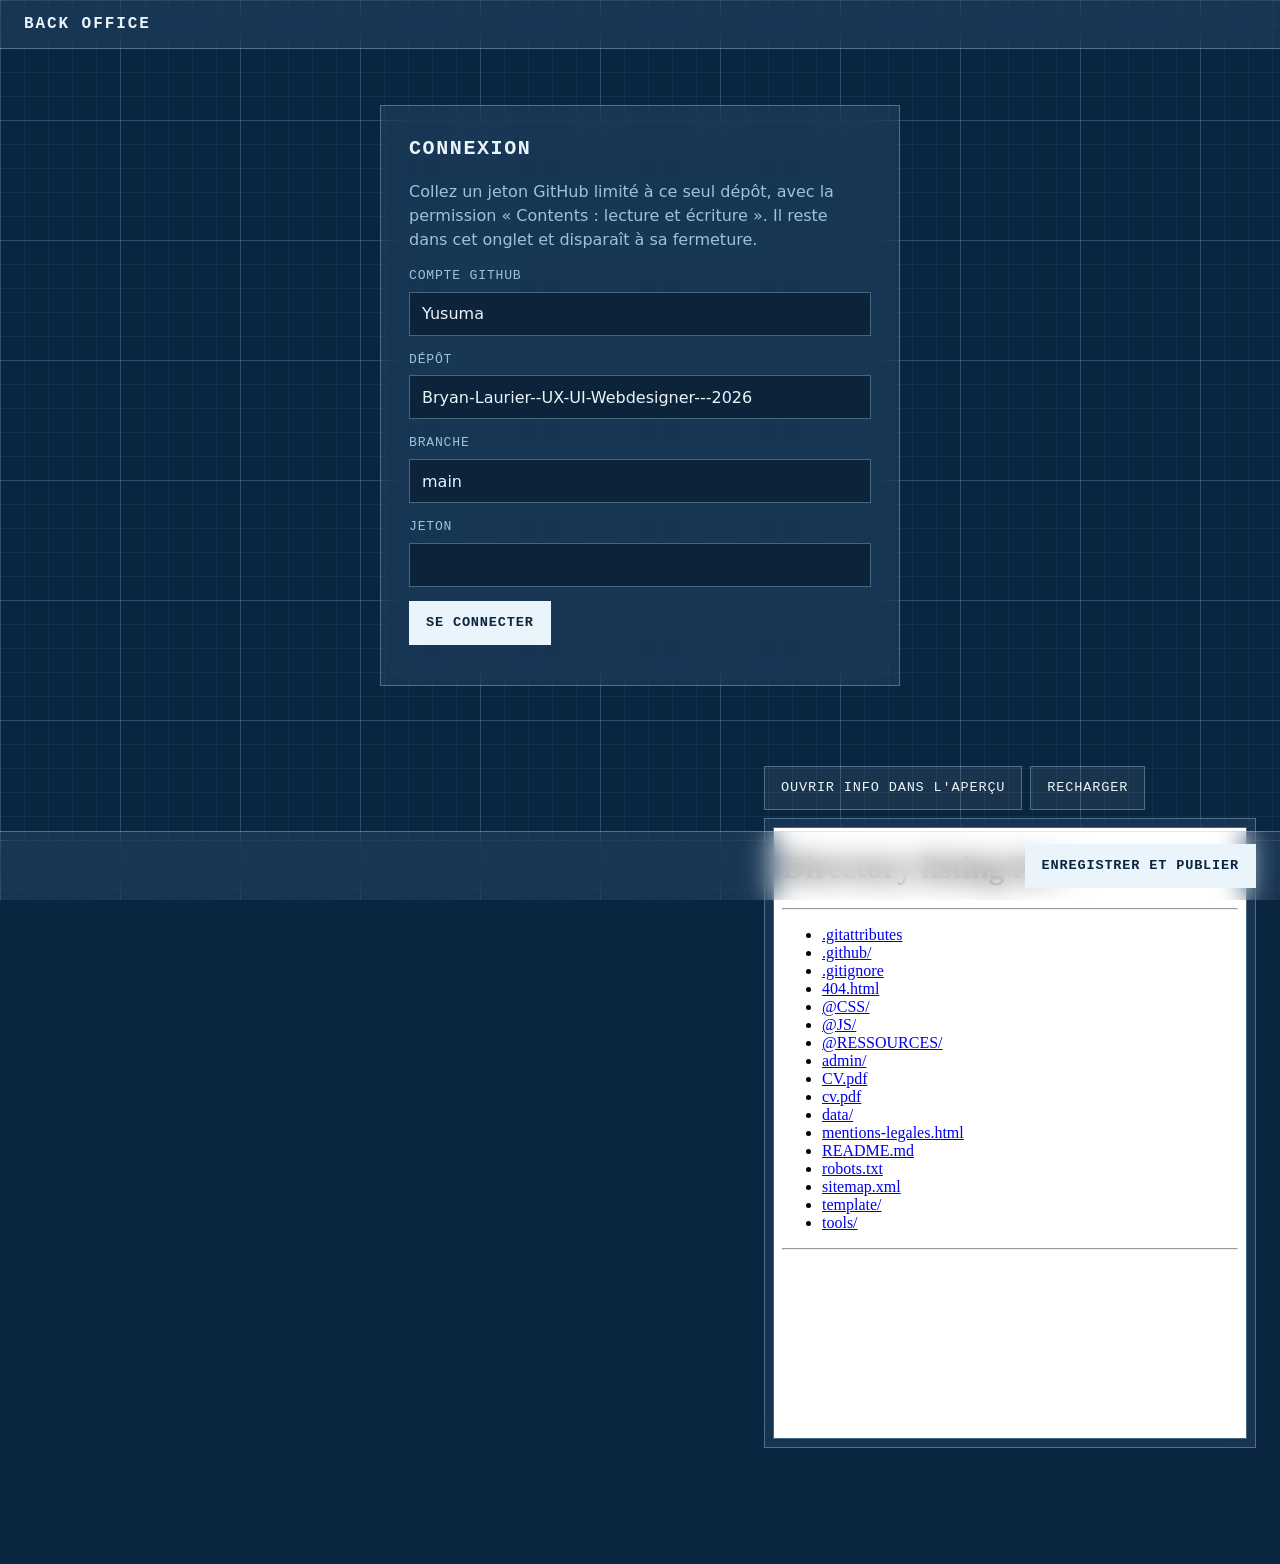
<file: admin/index.html>
<!DOCTYPE html>
<html lang="fr">
<head>
<meta charset="UTF-8">
<meta name="viewport" content="width=device-width, initial-scale=1.0">
<meta name="robots" content="noindex, nofollow">
<meta http-equiv="Content-Security-Policy" content="default-src 'none'; script-src 'self'; style-src 'self'; img-src 'self' blob: data:; connect-src https://api.github.com; frame-src 'self'; base-uri 'none'; form-action 'none'">
<title>Back office | Bryan Laurier</title>
<link rel="stylesheet" href="admin.css">
</head>
<body>
<header class="top"><strong>Back office</strong><span id="who"></span><button id="logout" hidden type="button">Se déconnecter</button></header>

<section id="login" class="panel">
  <h1>Connexion</h1>
  <p>Collez un jeton GitHub limité à ce seul dépôt, avec la permission « Contents : lecture et écriture ». Il reste dans cet onglet et disparaît à sa fermeture.</p>
  <label>Compte GitHub <input id="owner" value="Yusuma" autocomplete="off"></label>
  <label>Dépôt <input id="repo" value="Bryan-Laurier--UX-UI-Webdesigner---2026" autocomplete="off"></label>
  <label>Branche <input id="branch" value="main" autocomplete="off"></label>
  <label>Jeton <input id="token" type="password" autocomplete="off"></label>
  <button id="connect" type="button" class="primary">Se connecter</button>
  <p id="loginMsg" role="status"></p>
</section>

<div id="app" hidden>
  <nav id="tabs" aria-label="Sections"></nav>
  <main id="form"></main>
  <aside id="preview">
    <div class="pv-bar"><button id="pvInfo" type="button">Ouvrir Info dans l'aperçu</button><button id="pvReload" type="button">Recharger</button></div>
    <div class="pv-wrap"><iframe id="frame" title="Aperçu du site" src="../"></iframe></div>
  </aside>
  <footer class="savebar"><span id="status" role="status"></span><button id="save" type="button" class="primary">Enregistrer et publier</button></footer>
</div>
<script src="admin.js"></script>
</body>
</html>
</file>
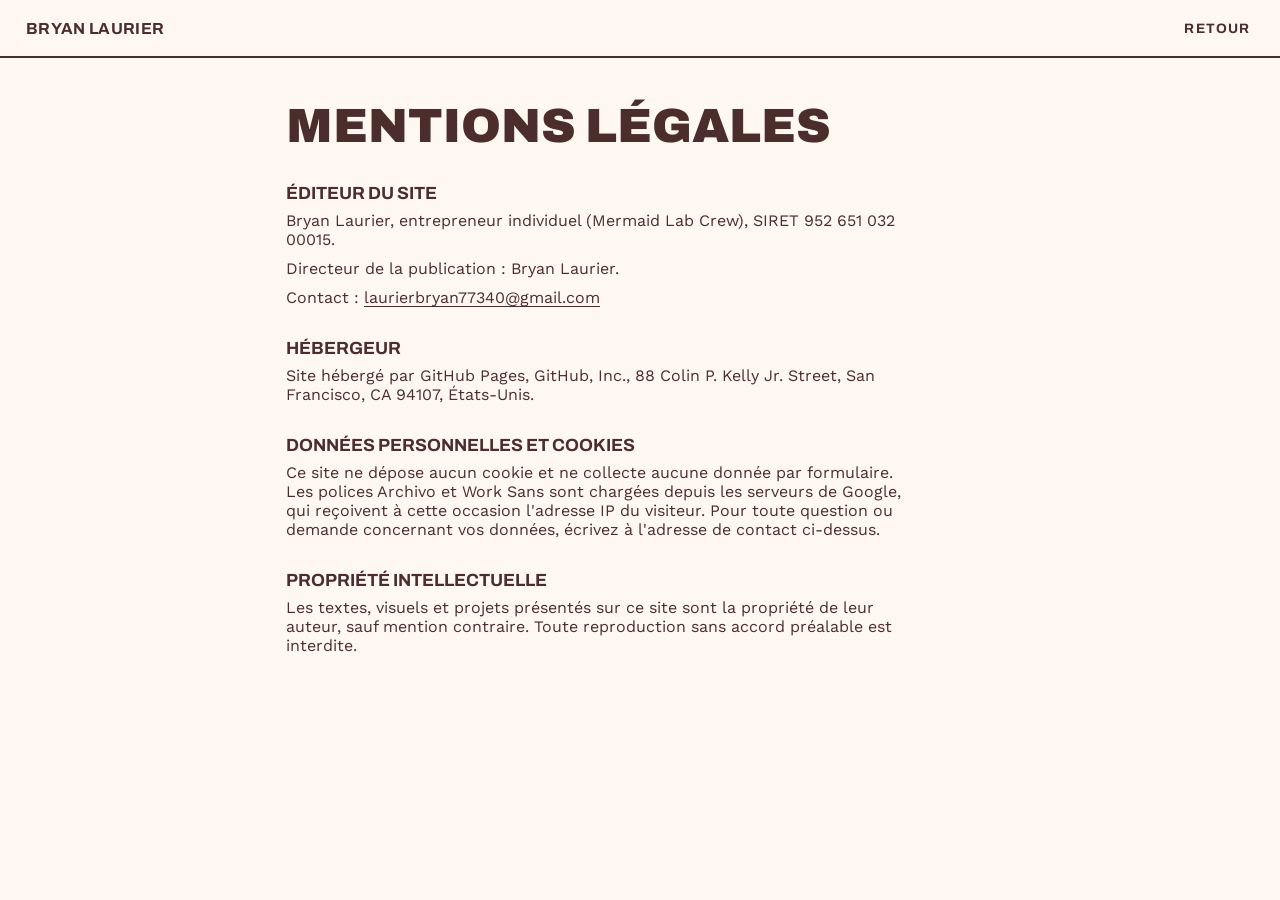
<file: mentions-legales.html>
<!DOCTYPE html>
<html lang="fr">
<head>
<meta charset="UTF-8">
<meta name="viewport" content="width=device-width, initial-scale=1.0, viewport-fit=cover">
<title>Mentions légales | Bryan Laurier</title>
<meta name="description" content="Mentions légales du portfolio de Bryan Laurier : éditeur, hébergeur, données personnelles.">
<link rel="canonical" href="https://yusuma.github.io/Bryan-Laurier--UX-UI-Webdesigner---2026/mentions-legales.html">
<meta name="theme-color" content="#4B2E2B">
<link rel="preconnect" href="https://fonts.googleapis.com">
<link rel="preconnect" href="https://fonts.gstatic.com" crossorigin>
<link href="https://fonts.googleapis.com/css2?family=Archivo:wght@700;900&family=Work+Sans:wght@400;600&display=swap" rel="stylesheet">
<link rel="stylesheet" href="@CSS/theme.css">
<link rel="stylesheet" href="@CSS/style.css">
<link rel="icon" href="@RESSOURCES/favicon.svg" type="image/svg+xml">
</head>
<body class="light">
<header class="corner-nav solid"><a class="brand" href="index.html">Bryan Laurier</a><nav class="nav-right"><a class="info-btn" href="index.html">Retour</a></nav></header>
<main class="legal">
<h1>Mentions légales</h1>
<h2>Éditeur du site</h2>
<p>Bryan Laurier, entrepreneur individuel (Mermaid Lab Crew), SIRET 952 651 032 00015.</p>
<p>Directeur de la publication : Bryan Laurier.</p>
<p>Contact : <a href="#" data-mail data-u="laurierbryan77340" data-d="gmail.com">laurierbryan77340 [at] gmail.com</a></p>
<h2>Hébergeur</h2>
<p>Site hébergé par GitHub Pages, GitHub, Inc., 88 Colin P. Kelly Jr. Street, San Francisco, CA 94107, États-Unis.</p>
<h2>Données personnelles et cookies</h2>
<p>Ce site ne dépose aucun cookie et ne collecte aucune donnée par formulaire. Les polices Archivo et Work Sans sont chargées depuis les serveurs de Google, qui reçoivent à cette occasion l'adresse IP du visiteur. Pour toute question ou demande concernant vos données, écrivez à l'adresse de contact ci-dessus.</p>
<h2>Propriété intellectuelle</h2>
<p>Les textes, visuels et projets présentés sur ce site sont la propriété de leur auteur, sauf mention contraire. Toute reproduction sans accord préalable est interdite.</p>
</main>
<script src="@JS/contact.js"></script>
</body>
</html>
</file>
<file: admin/admin.css>
/* Back office : verre dépoli sur fond de plan d'architecte (bleu de cyanotype, traits clairs) */
:root{
  color-scheme:dark;
  --bg:#0a2540;--ink:#eaf4fb;--muted:#9cc3de;--line:rgba(160,210,240,.38);--line-soft:rgba(160,210,240,.18);
  --glass:rgba(255,255,255,.07);--glass-strong:rgba(255,255,255,.12);--field:rgba(4,20,38,.55);
  --paper:#eaf4fb;--cyan:#7fd8f0;--focus:#ffd166;--err:#ffb4a8;
  --mono:ui-monospace,'SF Mono',Menlo,Consolas,'Liberation Mono',monospace;
  --sans:system-ui,-apple-system,'Segoe UI',Roboto,'Helvetica Neue',Arial,sans-serif;
}
*{box-sizing:border-box;}
body{margin:0;min-height:100vh;color:var(--ink);font:16px/1.5 var(--sans);padding-bottom:92px;
  background:
    linear-gradient(var(--line-soft) 1px,transparent 1px) 0 0/120px 120px,
    linear-gradient(90deg,var(--line-soft) 1px,transparent 1px) 0 0/120px 120px,
    linear-gradient(rgba(160,210,240,.07) 1px,transparent 1px) 0 0/24px 24px,
    linear-gradient(90deg,rgba(160,210,240,.07) 1px,transparent 1px) 0 0/24px 24px,
    var(--bg);
  background-attachment:fixed;}
h1,h2{font-family:var(--mono);font-weight:600;text-transform:uppercase;letter-spacing:.08em;margin:0 0 16px;}
h1{font-size:1.25rem;}h2{font-size:1.05rem;color:var(--cyan);}
p{margin:0 0 12px;color:var(--muted);}
button,input,select,textarea{font:inherit;color:inherit;}

/* verre */
.top,.panel,#tabs button,fieldset,.pv-wrap,.savebar{background:var(--glass);border:1px solid var(--line);
  -webkit-backdrop-filter:blur(14px) saturate(120%);backdrop-filter:blur(14px) saturate(120%);}
.top{display:flex;gap:16px;align-items:center;padding:12px 24px;border-width:0 0 1px;position:sticky;top:0;z-index:5;}
.top strong{font-family:var(--mono);text-transform:uppercase;letter-spacing:.12em;}
.top #who{flex:1;color:var(--muted);font-family:var(--mono);font-size:.85rem;}
.panel{max-width:520px;margin:56px auto;padding:28px;}

/* champs */
label{display:block;margin:14px 0;font-family:var(--mono);font-size:.82rem;text-transform:uppercase;letter-spacing:.06em;color:var(--muted);}
input[type=text],input:not([type]),input[type=password],select,textarea{display:block;width:100%;min-height:44px;margin-top:6px;padding:9px 12px;
  background:var(--field);border:1px solid var(--line);border-radius:0;color:var(--ink);font:1rem var(--sans);text-transform:none;letter-spacing:0;}
input[type=color]{display:block;width:100%;height:44px;margin-top:6px;padding:3px;background:var(--field);border:1px solid var(--line);border-radius:0;}
input[type=file]{display:block;margin-top:6px;max-width:100%;color:var(--muted);font:.9rem var(--sans);}
textarea{min-height:96px;resize:vertical;}
input::placeholder{color:#6f95b3;}

/* boutons */
button{min-height:44px;padding:0 16px;border:1px solid var(--line);border-radius:0;background:var(--glass);cursor:pointer;
  font-family:var(--mono);font-size:.85rem;text-transform:uppercase;letter-spacing:.06em;transition:background .15s,border-color .15s;}
button:hover:not(:disabled){background:var(--glass-strong);border-color:var(--cyan);}
button:disabled{opacity:.45;cursor:not-allowed;}
button.primary{background:var(--paper);color:var(--bg);border-color:var(--paper);font-weight:700;}
button.primary:hover:not(:disabled){background:#fff;border-color:#fff;}
:is(button,input,select,textarea):focus-visible{outline:3px solid var(--focus);outline-offset:2px;}

/* mise en page */
#app{display:grid;grid-template-columns:200px minmax(0,1fr) minmax(0,1fr);gap:24px;padding:24px;align-items:start;}
#tabs{display:flex;flex-direction:column;gap:6px;position:sticky;top:76px;background:none;border:0;-webkit-backdrop-filter:none;backdrop-filter:none;}
#tabs button{text-align:left;}
#tabs button[aria-current=true]{background:var(--glass-strong);border-color:var(--cyan);box-shadow:inset 3px 0 0 var(--cyan);color:#fff;}
#form{min-width:0;}
fieldset{margin:0 0 16px;padding:14px 18px 16px;min-width:0;}
legend{padding:0 8px;font-family:var(--mono);font-size:.82rem;text-transform:uppercase;letter-spacing:.08em;color:var(--cyan);}
.row-actions{display:flex;gap:8px;flex-wrap:wrap;margin-top:12px;}
.list-row{display:flex;gap:8px;align-items:flex-end;}
.list-row label{flex:1;margin:6px 0;}
.checks{display:flex;gap:20px;margin:6px 0;}
.checks label{display:flex;gap:8px;align-items:center;margin:0;font-family:var(--sans);font-size:1rem;text-transform:none;letter-spacing:0;color:var(--ink);}
.checks input{width:20px;height:20px;accent-color:var(--cyan);}
.thumb{width:160px;aspect-ratio:4/3;object-fit:cover;display:block;margin-top:8px;border:1px solid var(--line);background:var(--field);color:var(--muted);font-size:.8rem;}

/* aperçu */
#preview{position:sticky;top:76px;}
.pv-bar{display:flex;gap:8px;margin-bottom:8px;flex-wrap:wrap;}
.pv-wrap{padding:8px;}
#frame{display:block;width:100%;height:68vh;border:1px solid var(--line);background:var(--bg);}

/* barre d'enregistrement */
.savebar{position:fixed;left:0;right:0;bottom:0;display:flex;gap:16px;justify-content:flex-end;align-items:center;padding:12px 24px;border-width:1px 0 0;z-index:5;}
#status{font-family:var(--mono);font-size:.85rem;color:var(--muted);}
#status.err{color:var(--err);font-weight:700;}
#loginMsg{color:var(--err);margin-top:12px;}

@media(max-width:1100px){#app{grid-template-columns:1fr;padding:16px;}#tabs{flex-direction:row;flex-wrap:wrap;position:static;}#preview{position:static;}#frame{height:50vh;}}
@media(max-width:560px){.top #who{display:none;}.top{justify-content:space-between;}.top,.savebar{padding:10px 16px;}.list-row{flex-direction:column;align-items:stretch;}}

/* repli sans verre : fonds pleins, textes inchangés */
@supports not ((backdrop-filter:blur(1px)) or (-webkit-backdrop-filter:blur(1px))){
  .top,.panel,#tabs button,fieldset,.pv-wrap,.savebar{background:#0f3558;}}
@media(prefers-reduced-transparency:reduce){
  .top,.panel,#tabs button,fieldset,.pv-wrap,.savebar{background:#0f3558;-webkit-backdrop-filter:none;backdrop-filter:none;}}
@media(prefers-reduced-motion:reduce){button{transition:none;}}
</file>
<file: @CSS/theme.css>
:root{--c-dark:#4B2E2B;--c-light:#FFF8F0;--c-mid:#8C5A3C;--c-accent:#C08552;}
</file>
<file: @CSS/style.css>
:root{
    --ink:var(--c-light);
    --nut:var(--c-mid);
    --caramel:var(--c-accent);
    --paper:var(--c-dark);
      }
  *{margin:0;padding:0;box-sizing:border-box;}
  html,body{height:100%;}
  .sr-only{position:absolute;width:1px;height:1px;overflow:hidden;clip:rect(0 0 0 0);white-space:nowrap;}
  body{
    background:var(--paper);
    color:var(--ink);
    font-family:'Work Sans',sans-serif;
    overflow-x:hidden;
    -webkit-font-smoothing:antialiased;
  }
  ::selection{background:var(--ink);color:var(--paper);}
  a{color:inherit;text-decoration:none;}
  button{font-family:inherit;background:none;border:none;cursor:pointer;color:inherit;}
  img{max-width:100%;display:block;}

  a:focus-visible, button:focus-visible{outline:2px solid var(--ink);outline-offset:3px;}
  @media (prefers-reduced-motion: reduce){*{animation:none !important;transition:none !important;}}

  /* ===== fixed corner UI ===== */
  .corner-nav{
    position:fixed;
    top:0;left:0;right:0;
    display:flex;
    justify-content:space-between;
    align-items:center;
    padding:6px 26px;
    z-index:300;
    color:var(--ink);
    pointer-events:none;
  }
  .corner-nav *{pointer-events:auto;}
  .brand{
    font-family:'Archivo',sans-serif;
    font-weight:700;
    font-size:1rem;
    text-transform:uppercase;
    letter-spacing:0.02em;
  }
  .info-btn{
    font-family:'Archivo',sans-serif;
    font-weight:700;
    font-size:0.85rem;
    text-transform:uppercase;
    letter-spacing:0.08em;
    padding:8px 4px;
    min-height:44px;
    display:flex;align-items:center;
  }

  /* ===== marquee wall ===== */
  .wall{
    height:100vh;height:100svh;
    display:flex;
    flex-direction:column;
    justify-content:center;
    gap:clamp(4px,1.2vw,14px);
    padding:64px 0;
    box-sizing:border-box;
  }
  .row{
    overflow:hidden;
    white-space:nowrap;
    width:100%;
  }
  .row-track{
    display:inline-block;
    font-family:'Archivo',sans-serif;
    font-weight:900;
    text-transform:uppercase;
    font-size:clamp(2.4rem,9vw,7.5rem);
    line-height:1;
    letter-spacing:-0.01em;
  }
  .row-track span{margin-right:0.45em;}
  .group{display:inline-block;}
  .wall.paused .row .row-track{animation-play-state:paused;}
  .nav-right{display:flex;gap:18px;align-items:center;}
  .bottom-bar{position:fixed;bottom:0;left:0;right:0;display:flex;justify-content:space-between;align-items:center;gap:12px;padding:0 26px 8px;z-index:250;color:var(--ink);pointer-events:none;}
  .bottom-bar *{pointer-events:auto;}
  .corner-nav.solid{background:var(--paper);border-bottom:2px solid var(--ink);}
  .pause-btn{font-family:'Archivo',sans-serif;font-weight:700;font-size:0.7rem;letter-spacing:0.15em;text-transform:uppercase;min-height:44px;padding:0 4px;}
  .row.left .row-track{animation:go-left 26s linear infinite;}
  .row.right .row-track{animation:go-right 26s linear infinite;}
  @keyframes go-left{from{transform:translateX(0);}to{transform:translateX(-50%);}}
  @keyframes go-right{from{transform:translateX(-50%);}to{transform:translateX(0);}}

  .row:nth-child(even) .row-track{color:var(--paper);-webkit-text-stroke:1.5px var(--ink);}
  .row:nth-child(even){background:var(--ink);}

.scroll-hint{font-family:'Archivo',sans-serif;font-size:0.7rem;letter-spacing:0.15em;text-transform:uppercase;}

  /* ===== INFO overlay ===== */
  .overlay{
    position:fixed;
    inset:0;
    background:var(--paper);
    z-index:400;
    transform:translateY(100%);
    transition:transform 0.45s cubic-bezier(.65,0,.35,1);
    overflow-y:auto;
    padding:90px 26px 60px;
  }
  .overlay.open{transform:translateY(0);}
  .overlay-inner{max-width:900px;margin:0 auto;}
  .close-btn{
    position:fixed;
    top:20px;right:22px;
    font-family:'Archivo',sans-serif;
    font-weight:900;
    font-size:1.8rem;
    z-index:410;
    min-width:44px;min-height:44px;
    display:flex;align-items:center;justify-content:center;
  }

  .ov-block{padding:36px 0;border-top:2px solid var(--ink);}
  .ov-block:first-child{border-top:none;}
  .ov-block h2{
    font-family:'Archivo',sans-serif;
    font-weight:900;
    text-transform:uppercase;
    font-size:clamp(1.6rem,4.5vw,2.6rem);
    margin-bottom:18px;
  }
  .ov-block p{font-size:1.05rem;max-width:62ch;margin-bottom:14px;}

  .skills-row{display:flex;flex-wrap:wrap;gap:8px;margin-top:16px;}
  .skills-row span{
    font-family:'Archivo',sans-serif;font-size:0.78rem;text-transform:uppercase;
    letter-spacing:0.05em;border:1.5px solid var(--ink);padding:7px 12px;
  }

  .work-list{margin-top:8px;}
  .work-item{
    display:grid;
    grid-template-columns:1fr;
    gap:6px;
    padding:22px 0;
    border-top:1px solid var(--ink);
  }
  @media(min-width:640px){
    .work-item{grid-template-columns:2fr 2fr 1fr auto;align-items:center;gap:14px;}
  }
  .work-item:last-child{border-bottom:1px solid var(--ink);}
  .work-item h3{font-family:'Archivo',sans-serif;font-weight:700;font-size:1.15rem;text-transform:uppercase;}
  .work-item .desc{font-size:0.88rem;color:var(--ink);}
  .work-item .status{
    font-family:'Archivo',sans-serif;font-size:0.75rem;text-transform:uppercase;
    letter-spacing:0.05em;
  }
  .work-item .go{
    font-family:'Archivo',sans-serif;font-weight:700;font-size:0.8rem;
    text-transform:uppercase;text-decoration:underline;text-underline-offset:3px;
    white-space:nowrap;
  }

  .contact-row{display:flex;flex-direction:column;gap:16px;margin-top:8px;}
  .contact-row a, .contact-row span{font-size:1.4rem;font-family:'Archivo',sans-serif;font-weight:700;}
  .contact-row .socials{display:flex;gap:10px;flex-wrap:wrap;margin-top:6px;}
  .contact-row .socials a{
    font-family:'Work Sans',sans-serif;font-weight:600;font-size:0.8rem;
    border:1.5px solid var(--ink);padding:9px 16px;min-height:44px;display:inline-flex;align-items:center;text-transform:uppercase;
    transition:background 0.15s ease, color 0.15s ease;
  }
  .contact-row .socials a:hover{background:var(--ink);color:var(--paper);}

  .cta-row{display:flex;gap:14px;flex-wrap:wrap;margin-top:18px;}
  .cta-row a{
    font-family:'Archivo',sans-serif;font-weight:700;font-size:0.85rem;
    text-transform:uppercase;letter-spacing:0.05em;padding:15px 26px;
    border:2px solid var(--ink);min-height:44px;display:inline-flex;align-items:center;
    transition:background 0.15s ease, color 0.15s ease;
  }
  .cta-row a.filled{background:var(--ink);color:var(--paper);}
  .cta-row a.filled:hover{background:var(--paper);color:var(--ink);}
  .cta-row a:not(.filled):hover{background:var(--ink);color:var(--paper);}

  /* ===== "unavailable" modal ===== */
  .modal-backdrop{
    position:fixed;
    inset:0;
    background:color-mix(in srgb,var(--c-dark) 70%,transparent);
    z-index:500;
    display:flex;
    align-items:center;
    justify-content:center;
    padding:24px;
    opacity:0;
    pointer-events:none;
    transition:opacity 0.25s ease;
  }
  .modal-backdrop.open{opacity:1;pointer-events:auto;}
  .modal-box{
    background:var(--paper);
    color:var(--ink);
    border:2px solid var(--ink);
    max-width:420px;
    width:100%;
    padding:32px 28px 28px;
    position:relative;
    transform:translateY(16px);
    transition:transform 0.25s ease;
  }
  .modal-backdrop.open .modal-box{transform:translateY(0);}
  .modal-close{
    position:absolute;
    top:10px;right:12px;
    font-family:'Archivo',sans-serif;
    font-weight:900;
    font-size:1.3rem;
    min-width:44px;min-height:44px;
    display:flex;align-items:center;justify-content:center;
  }
  .modal-box h3{
    font-family:'Archivo',sans-serif;
    font-weight:900;
    text-transform:uppercase;
    font-size:1.15rem;
    margin-bottom:14px;
    padding-right:20px;
  }
  .modal-box p{font-size:0.95rem;line-height:1.5;margin-bottom:20px;}
  .modal-box a.behance-link{
    font-family:'Archivo',sans-serif;
    font-weight:700;
    font-size:0.8rem;
    text-transform:uppercase;
    letter-spacing:0.05em;
    padding:13px 22px;
    border:2px solid var(--ink);
    display:inline-flex;
    align-items:center;
    min-height:44px;
    transition:background 0.15s ease, color 0.15s ease;
  }
  .modal-box a.behance-link:hover{background:var(--ink);color:var(--paper);}

  .modal-actions{display:flex;gap:12px;flex-wrap:wrap;}
  .modal-cancel{
    font-family:'Archivo',sans-serif;
    font-weight:700;
    font-size:0.8rem;
    text-transform:uppercase;
    letter-spacing:0.05em;
    padding:13px 22px;
    border:2px solid var(--ink);
    background:transparent;
    color:var(--ink);
    min-height:44px;
    display:inline-flex;
    align-items:center;
    transition:background 0.15s ease, color 0.15s ease;
  }
  .modal-cancel:hover{background:var(--ink);color:var(--paper);}

  .langs{font-size:0.9rem;margin-top:14px;}
  .gallery{list-style:none;display:grid;grid-template-columns:1fr;gap:20px;margin-top:8px;}
  @media(min-width:640px){.gallery{grid-template-columns:1fr 1fr;}}
  .card{position:relative;border:2px solid var(--ink);display:flex;flex-direction:column;background:var(--paper);}
  .card-visual{position:relative;aspect-ratio:4/3;background:var(--caramel);overflow:hidden;display:flex;align-items:center;justify-content:center;}
  .card-visual img{position:absolute;inset:0;width:100%;height:100%;object-fit:cover;}
  .card-fallback{color:var(--c-dark);font-family:'Archivo',sans-serif;font-weight:900;text-transform:uppercase;font-size:clamp(1.6rem,5vw,2.4rem);line-height:1;padding:16px;text-align:center;}
  .card-info{display:flex;flex-direction:column;gap:6px;padding:16px;border-top:2px solid var(--ink);flex:1;}
  .card-info h3{font-family:'Archivo',sans-serif;font-weight:700;font-size:1.05rem;text-transform:uppercase;}
  .card-info .desc{font-size:0.88rem;color:var(--ink);}
  .card-info .go{margin-top:auto;padding-top:10px;text-align:left;min-height:44px;}
  .go::after{content:"";position:absolute;inset:0;}
  .card:focus-within{outline:2px solid var(--ink);outline-offset:3px;}
  .card:hover .card-info{background:var(--ink);color:var(--paper);}
  .card:hover .desc{color:var(--paper);}
  .behance-more{display:inline-flex;align-items:center;min-height:44px;margin-top:20px;font-family:'Archivo',sans-serif;font-weight:700;text-transform:uppercase;text-decoration:underline;text-underline-offset:3px;}
  img[hidden]{display:none;}
  .legal-link{margin-top:10px;font-size:0.85rem;}
  .legal-link a{display:inline-flex;align-items:center;min-height:44px;text-decoration:underline;text-underline-offset:3px;}
  .legal{max-width:760px;margin:0 auto;padding:100px 26px 60px;}
  .legal h1{font-family:'Archivo',sans-serif;font-weight:900;text-transform:uppercase;font-size:clamp(1.8rem,6vw,3rem);margin-bottom:12px;}
  .legal h2{font-family:'Archivo',sans-serif;font-weight:700;text-transform:uppercase;font-size:1.1rem;margin:32px 0 8px;}
  .legal p{max-width:62ch;margin-bottom:10px;}
  .legal a{text-decoration:underline;text-underline-offset:3px;}
  .nf{min-height:100svh;display:flex;flex-direction:column;justify-content:center;padding:26px;max-width:760px;margin:0 auto;}
  .nf h1{font-family:'Archivo',sans-serif;font-weight:900;font-size:clamp(4rem,22vw,10rem);line-height:1;}
  .nf p{margin:12px 0 24px;font-size:1.1rem;}
  .nf a{align-self:flex-start;font-family:'Archivo',sans-serif;font-weight:700;text-transform:uppercase;border:2px solid var(--ink);padding:13px 22px;min-height:44px;}
  .card:nth-child(even) .card-visual{background:var(--nut);}
  .card:nth-child(even) .card-fallback{color:var(--c-light);}
  .overlay,.modal-backdrop,.light{--ink:var(--c-dark);--paper:var(--c-light);color:var(--ink);}
  .work-item .desc,.card-info .desc{color:var(--nut);}
  .card-info h3{display:flex;align-items:center;justify-content:space-between;gap:10px;}
  .devices{display:inline-flex;gap:8px;flex-shrink:0;}
</file>
